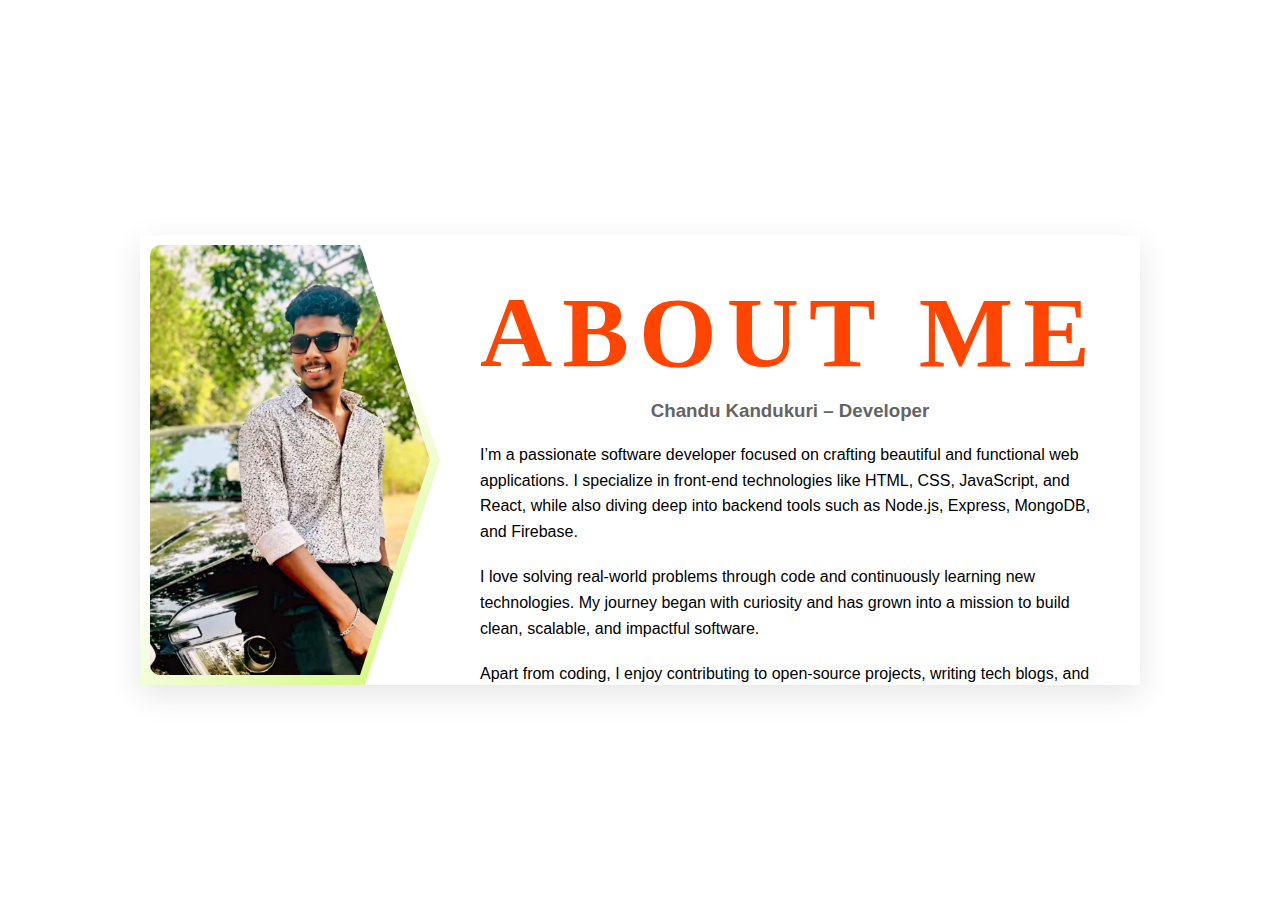
<file: about1.html>
<!DOCTYPE html>
<html lang="en">
  <head>
    <meta charset="UTF-8" />
    <meta name="viewport" content="width=device-width, initial-scale=1.0" />
    <title>About Me</title>
    
    <link rel="manifest" href="manifest.json" />
     <link rel="shortcut icon" href="icons/icon-512.png" type="image/x-icon" />
    <meta name="title" content="Portfolio of Chandu Kandukuri" />
    <meta name="google-site-verification" content="zI0psHcMlZ5K44WCOW4ydr1nfWEqlDMr83EnePJzVUo" />
    <meta name="description"
      content="A personal JavaScript portfolio showcasing responsive, interactive projects . Explore apps like Todo List, Clock and more." />
    <meta name="keywords"
      content="JavaScript projects, JavaScript portfolio, HTML CSS JavaScript, front-end developer, beginner JavaScript apps, web developer portfolio, responsive web apps, DOM manipulation, interactive web projects, todo app JavaScript, JavaScript clock app, JavaScript form validation, portfolio website, web development projects, coding portfolio, personal web developer site, open source JavaScript projects, codewithajoydas, ajoy das, Ajoy Das, Ajoy, codewithajoydas.live" />
    <meta name="robots" content="index, follow" />
    <meta http-equiv="Content-Type" content="text/html; charset=utf-8" />
    <meta name="language" content="English" />
    <meta name="revisit-after" content="7 days" />
    <meta name="author" content="Ajoy Das" />
    <meta property="og:title" content="Chandu Kandukuri – JavaScript Project Portfolio" />
    <meta property="og:description" content="Explore interactive JavaScript projects like Todo List, Clock, and more." />
    <meta property="og:image" content="../screenshots/31.png" />
    <meta property="og:image"
      content="https://raw.githubusercontent.com/Codewithajoydas/JAVASCRIPT-PROJECTS/refs/heads/main/icons/icon-512.png" />
    <meta property="og:url" content="https://codewithajoydas.github.io/JAVASCRIPT-PROJECTS/" />
    <meta property="og:type" content="website" />
    <meta property="og:site_name" content="Chandu Kandukuri" />
    
    <meta name="twitter:card" content="summary_large_image" />
    <meta name="twitter:title" content="Ajoy Das – JavaScript Project Portfolio" />
    <meta name="twitter:description" content="Responsive and interactive JavaScript apps made with HTML, CSS, and JS." />
    <meta name="twitter:image" content="https://codewithajoydas.github.io/JAVASCRIPT-PROJECTS/assets/preview.jpg" />
    <script async src="https://pagead2.googlesyndication.com/pagead/js/adsbygoogle.js?client=ca-pub-8386909400947159"
      crossorigin="anonymous"></script>
    <link rel="preconnect" href="https://fonts.googleapis.com" />
    <link rel="preconnect" href="https://fonts.gstatic.com" crossorigin />
    
    <link
      href="https://fonts.googleapis.com/css2?family=Playfair+Display:ital,wght@0,400..900;1,400..900&family=Quicksand:wght@300..700&family=Zain:ital,wght@0,200;0,300;0,400;0,700;0,800;0,900;1,300;1,400&display=swap"
      rel="stylesheet" />
    <link rel="canonical" href="https://codewithajoydas.live/#/about">
    <style>
      * {
        margin: 0;
        padding: 0;
        box-sizing: border-box;
      }

      body {
        font-family: Verdana, Geneva, Tahoma, sans-serif;
        color: var(--color);
        display: flex;
        justify-content: center;
        align-items: center;
        height: 100vh;
      }

      .about-container {
        margin-top: 20px;
        display: flex;
        height: 450px;
        max-width: 1000px;
        width: 100%;
        box-shadow: 0 10px 30px rgba(0, 0, 0, 0.1);
        position: relative;
        text-align: center;
        overflow: scroll;
      }

      .image-section {
        flex: 1;
        display: flex;
        justify-content: center;
        align-items: center;
        width: 300px;
        height: 450px;
        position: fixed;
        background: linear-gradient(
          -40deg,
          rgba(173, 243, 8, 0.581),
          transparent 50%
        );
        clip-path: polygon(0% 0%, 75% 0%, 100% 50%, 75% 100%, 0% 100%);
        padding: 10px;
        overflow: visible;
        object-fit: cover;
      }

      .image-section img {
        width: 100%;
        height: 100%;
        object-fit: cover;
        cursor: pointer;
        border-radius: 10px 0 0 10px;
        /* filter: grayscale(100%) contrast(1.2); */
        transition: all 0.3s ease-in-out;
        clip-path: polygon(0% 0%, 75% 0%, 100% 50%, 75% 100%, 0% 100%);
        border: 1px;
      }

      .image-section img:hover {
        filter: grayscale(0);
        transform: scale(1.1);
      }

      .content-section {
        flex: 2;
        margin-left: 300px;
        padding: 40px;
        text-align: left;
      }

      .content-section h1 {
        margin-bottom: 10px;
        text-align: center;
        font-size: clamp(50px, 8vw, 100px);
        color:orangered;
        letter-spacing: 10px;
        font-weight: bolder;
        font-family: "Times New Roman", Times, serif !important;
      }

      .content-section h3 {
        color: #646464;
        margin-bottom: 20px;
        text-align: center;
      }

      .content-section p {
        line-height: 1.6;
        margin-bottom: 20px;
      }

      .social-icons {
        margin-top: 20px;
        display: flex;
        justify-content: center;
        align-items: center;
        gap: 30px;
        transition: all 1s;
      }
      .social-icons a svg {
        width: 30px;
        height: 30px;
      }
      .social-icons a:nth-child(1):hover svg {
        fill: rgb(52, 52, 52);
      }

      .social-icons a:nth-child(2):hover svg {
        fill: #ff0069;
      }
      .social-icons a:nth-child(3):hover svg {
        fill: #ff4500;
      }
      .social-icons a:nth-child(4):hover svg {
        fill: #ea4335;
      }
      .social-icons a {
        text-decoration: none;
        width: 50px;
        height: 50px;
        display: flex;
        justify-content: center;
        align-items: center;
        border-radius: 50%;
        box-shadow: 4px 4px 10px rgba(0, 0, 0, 0.187);
        transition: all 3s ease;
        margin: 15px;
        z-index: 1000;
      }
      .social-icons a:hover {
        box-shadow: inset 4px 4px 10px var(--bg-color),
          2px 2px 7px var(--dark-text-color);
      }

      /* Responsive */
      @media screen and (max-width: 900px) {
        .about-container {
          flex-direction: column;
          height: auto;
          padding: 0px 10px;
          li {
            list-style: none;
          }
        }

        .image-section {
          width: 100%;
          height: auto;
          margin-bottom: 20px;
          position: relative;
          clip-path: none;
          aspect-ratio: 9/4;
          object-fit: cover;
        }

        .image-section img {
          z-index: 0 !important;
          object-fit: cover;
          aspect-ratio: 9/4;
          clip-path: none;
          width: 100%;
          height: auto;
          border-radius: 10px;
        }

        .content-section {
          margin-left: 0;
          padding: 20px;
        }

        body {
          display: block;
          overflow: auto;
        }
        .social-icons a {
        text-decoration: none;
        width: 50px;
        height: 50px;
        display: flex;
        justify-content: center;
        align-items: center;
        border-radius: 50%;
        box-shadow: 4px 4px 10px rgba(0, 0, 0, 0.187);
        transition: all 3s ease;
        z-index: 1000;
      }
      .social-icons a svg {
        width: 20px;
        height: 20px;
      }
      .social-icons {
        margin-top: 20px;
        display: flex;
        justify-content: center;
        align-items: center;
        gap: 10px !important;
        transition: all 1s;
      }
      }

      /* Loader styles */
    </style>
  </head>
  <body>
    <!-- Main Content -->
    <div class="about-container">
      <div class="image-section">
       <img src="img.png.jpg" alt="codewithajoydas.live - Ajoy Das" loading="lazy" /> 
      </div>
      <div class="content-section">
        <h1>ABOUT ME</h1>
        <h3>Chandu Kandukuri – Developer</h3>
        <p>
          I’m a passionate software developer focused on crafting beautiful and
          functional web applications. I specialize in front-end technologies
          like HTML, CSS, JavaScript, and React, while also diving deep into
          backend tools such as Node.js, Express, MongoDB, and Firebase.
        </p>
        <p>
          I love solving real-world problems through code and continuously
          learning new technologies. My journey began with curiosity and has
          grown into a mission to build clean, scalable, and impactful software.
        </p>
        <p>
          Apart from coding, I enjoy contributing to open-source projects,
          writing tech blogs, and mentoring fellow developers. I also have a
          strong interest in UI/UX design and often experiment with design
          systems to enhance user experience.
        </p>

        <ul style="line-height: 2">
          <li>
            <strong>Education:</strong> b.Sc in Software Engineering (Expected
            2026)
          </li>
          <li><strong>Location:</strong> India</li>
          <li>
            <strong>Experience:</strong> 2+ years in full-stack web development
          </li>
          <li>
            <strong>Current Focus:</strong> Building AI-based web tools and SaaS
            apps
          </li>
        </ul>

        <div class="social-icons">
          <a
            href="https://github.com/dashboard"
            title="Githib-Chandu Kandukuri"
            aria-label="github"
            target="_blank"
          >
            <svg
              role="img"
              viewBox="0 0 24 24"
              xmlns="http://www.w3.org/2000/svg"
            >
              <title>Refined GitHub</title>
              <path
                d="M18.906.614a3.4 3.4 0 0 0-.896.127c-.955.262-1.824.76-2.646 1.302a13.7 13.7 0 0 0-6.807-.002A11 11 0 0 0 6.71 1.016C6.136.78 5.526.585 4.899.622c-.113.01-.263.013-.315.135a5.8 5.8 0 0 0-.422 1.737 4.8 4.8 0 0 0 .223 1.923 5.4 5.4 0 0 0-1.36 3.053c-.05.453-.036.91-.015 1.365-.934-.237-1.93-.278-2.867-.035-.11.025-.174.16-.128.261.036.092.146.14.238.111.912-.232 1.881-.177 2.783.074q.045.412.107.821c-.798-.196-1.635-.093-2.42.11-.14.033-.18.238-.071.328.083.08.205.04.303.015.74-.18 1.536-.258 2.275-.027.072.248.13.5.226.741l.316.715c.321.63.806 1.167 1.365 1.596a6.8 6.8 0 0 0 1.73.942c.727.277 1.49.449 2.258.571a3.3 3.3 0 0 0-.376.498 3.2 3.2 0 0 0-.335.795c-.43.007-.865.05-1.288-.045a1.95 1.95 0 0 1-.864-.452 3.6 3.6 0 0 1-.62-.739 1 1 0 0 0-.618-.43.73.73 0 0 0-.57.11.67.67 0 0 0-.256.406c-.051.221-.011.452.059.665.122.365.351.687.626.954.485.467 1.089.799 1.726 1.006.535.17 1.112.257 1.667.143-.003.99.003 1.979-.003 2.968-.024.232-.134.45-.28.628-.1.128-.23.231-.377.301-.128.056-.268.102-.362.212a.43.43 0 0 0-.097.422.41.41 0 0 0 .265.25c.148.05.306.039.46.036.45-.013.907-.1 1.306-.318.55-.294.95-.897.925-1.532-.002-.679-.022-1.357-.032-2.036-.003-.385-.018-.771.016-1.155.028 1.009.034 2.019.054 3.028.002.324-.001.654-.09.97a1.8 1.8 0 0 1-.365.682c-.098.12-.226.22-.295.362-.06.114-.07.26.001.37.084.143.254.197.409.22.33.041.657-.073.95-.218a2.16 2.16 0 0 0 .86-.783c.209-.338.308-.736.316-1.13.01-.584.008-1.167.017-1.75.035-.297.021-.596.028-.894.005.175.003.35.004.525-.027.534-.003 1.07-.004 1.604.01.31-.013.624.049.93.062.324.195.636.398.897.234.3.551.53.902.678.294.123.63.204.943.105.156-.044.296-.18.3-.35.003-.169-.105-.312-.22-.427a1.87 1.87 0 0 1-.524-1.36V18.47c.004-.27-.012-.54.014-.809.049.405.034.814.033 1.22.004.733-.003 1.466.004 2.2.015.41.18.822.48 1.108.346.337.824.5 1.295.565q.36.05.719.026c.182-.016.37-.137.408-.324.039-.176-.059-.355-.2-.457-.093-.075-.215-.095-.318-.153-.292-.16-.5-.451-.588-.77-.045-.138-.022-.284-.028-.426.001-.89-.007-1.782.008-2.672.483.097.983.043 1.455-.084a4.6 4.6 0 0 0 1.794-.94c.334-.29.618-.651.761-1.073.068-.205.11-.426.068-.641a.7.7 0 0 0-.233-.414.72.72 0 0 0-.583-.137 1 1 0 0 0-.632.431c-.206.314-.445.612-.744.841a1.9 1.9 0 0 1-.718.346c-.43.103-.876.059-1.314.051a3.9 3.9 0 0 0-.72-1.269c-.032-.022.018-.042.036-.041 1.228-.18 2.453-.528 3.514-1.188a5.15 5.15 0 0 0 1.638-1.593 3 3 0 0 0 .21-.383c.096-.214.203-.423.285-.644a8 8 0 0 0 .218-.725c.661-.228 1.38-.193 2.057-.057q.187.037.375.084c.07.017.154.017.21-.036.104-.084.073-.278-.054-.323-.81-.218-1.677-.314-2.5-.104a9 9 0 0 0 .109-.792c0-.031.038-.032.06-.041.903-.252 1.874-.306 2.788-.073.12.038.227-.057.263-.165v-.037c-.031-.073-.074-.156-.16-.173-.956-.246-1.971-.197-2.92.052.038-.68.033-1.37-.125-2.037a5.5 5.5 0 0 0-1.251-2.399c.386-1.133.283-2.39-.134-3.499-.04-.105-.07-.249-.204-.27q-.15-.03-.3-.032"
              />
            </svg>
          </a>
          <a
            href="https://www.instagram.com/?hl=en"
            title="Instagram-Chandu Kandukuri"
            aria-label="Instagram"
            target="_blank"
          >
            <svg
              role="img"
              viewBox="0 0 24 24"
              xmlns="http://www.w3.org/2000/svg"
            >
              <title>Instagram</title>
              <path
                d="M7.0301.084c-1.2768.0602-2.1487.264-2.911.5634-.7888.3075-1.4575.72-2.1228 1.3877-.6652.6677-1.075 1.3368-1.3802 2.127-.2954.7638-.4956 1.6365-.552 2.914-.0564 1.2775-.0689 1.6882-.0626 4.947.0062 3.2586.0206 3.6671.0825 4.9473.061 1.2765.264 2.1482.5635 2.9107.308.7889.72 1.4573 1.388 2.1228.6679.6655 1.3365 1.0743 2.1285 1.38.7632.295 1.6361.4961 2.9134.552 1.2773.056 1.6884.069 4.9462.0627 3.2578-.0062 3.668-.0207 4.9478-.0814 1.28-.0607 2.147-.2652 2.9098-.5633.7889-.3086 1.4578-.72 2.1228-1.3881.665-.6682 1.0745-1.3378 1.3795-2.1284.2957-.7632.4966-1.636.552-2.9124.056-1.2809.0692-1.6898.063-4.948-.0063-3.2583-.021-3.6668-.0817-4.9465-.0607-1.2797-.264-2.1487-.5633-2.9117-.3084-.7889-.72-1.4568-1.3876-2.1228C21.2982 1.33 20.628.9208 19.8378.6165 19.074.321 18.2017.1197 16.9244.0645 15.6471.0093 15.236-.005 11.977.0014 8.718.0076 8.31.0215 7.0301.0839m.1402 21.6932c-1.17-.0509-1.8053-.2453-2.2287-.408-.5606-.216-.96-.4771-1.3819-.895-.422-.4178-.6811-.8186-.9-1.378-.1644-.4234-.3624-1.058-.4171-2.228-.0595-1.2645-.072-1.6442-.079-4.848-.007-3.2037.0053-3.583.0607-4.848.05-1.169.2456-1.805.408-2.2282.216-.5613.4762-.96.895-1.3816.4188-.4217.8184-.6814 1.3783-.9003.423-.1651 1.0575-.3614 2.227-.4171 1.2655-.06 1.6447-.072 4.848-.079 3.2033-.007 3.5835.005 4.8495.0608 1.169.0508 1.8053.2445 2.228.408.5608.216.96.4754 1.3816.895.4217.4194.6816.8176.9005 1.3787.1653.4217.3617 1.056.4169 2.2263.0602 1.2655.0739 1.645.0796 4.848.0058 3.203-.0055 3.5834-.061 4.848-.051 1.17-.245 1.8055-.408 2.2294-.216.5604-.4763.96-.8954 1.3814-.419.4215-.8181.6811-1.3783.9-.4224.1649-1.0577.3617-2.2262.4174-1.2656.0595-1.6448.072-4.8493.079-3.2045.007-3.5825-.006-4.848-.0608M16.953 5.5864A1.44 1.44 0 1 0 18.39 4.144a1.44 1.44 0 0 0-1.437 1.4424M5.8385 12.012c.0067 3.4032 2.7706 6.1557 6.173 6.1493 3.4026-.0065 6.157-2.7701 6.1506-6.1733-.0065-3.4032-2.771-6.1565-6.174-6.1498-3.403.0067-6.156 2.771-6.1496 6.1738M8 12.0077a4 4 0 1 1 4.008 3.9921A3.9996 3.9996 0 0 1 8 12.0077"
              />
            </svg>
          </a>
          <a
            href=""
            target="_blank"
            title="Reddit-codewithajoydas"
            aria-label="Reddit"
          >
            <svg
              role="img"
              viewBox="0 0 24 24"
              xmlns="http://www.w3.org/2000/svg"
            >
              <title>Reddit</title>
              <path
                d="M12 0C5.373 0 0 5.373 0 12c0 3.314 1.343 6.314 3.515 8.485l-2.286 2.286C.775 23.225 1.097 24 1.738 24H12c6.627 0 12-5.373 12-12S18.627 0 12 0Zm4.388 3.199c1.104 0 1.999.895 1.999 1.999 0 1.105-.895 2-1.999 2-.946 0-1.739-.657-1.947-1.539v.002c-1.147.162-2.032 1.15-2.032 2.341v.007c1.776.067 3.4.567 4.686 1.363.473-.363 1.064-.58 1.707-.58 1.547 0 2.802 1.254 2.802 2.802 0 1.117-.655 2.081-1.601 2.531-.088 3.256-3.637 5.876-7.997 5.876-4.361 0-7.905-2.617-7.998-5.87-.954-.447-1.614-1.415-1.614-2.538 0-1.548 1.255-2.802 2.803-2.802.645 0 1.239.218 1.712.585 1.275-.79 2.881-1.291 4.64-1.365v-.01c0-1.663 1.263-3.034 2.88-3.207.188-.911.993-1.595 1.959-1.595Zm-8.085 8.376c-.784 0-1.459.78-1.506 1.797-.047 1.016.64 1.429 1.426 1.429.786 0 1.371-.369 1.418-1.385.047-1.017-.553-1.841-1.338-1.841Zm7.406 0c-.786 0-1.385.824-1.338 1.841.047 1.017.634 1.385 1.418 1.385.785 0 1.473-.413 1.426-1.429-.046-1.017-.721-1.797-1.506-1.797Zm-3.703 4.013c-.974 0-1.907.048-2.77.135-.147.015-.241.168-.183.305.483 1.154 1.622 1.964 2.953 1.964 1.33 0 2.47-.81 2.953-1.964.057-.137-.037-.29-.184-.305-.863-.087-1.795-.135-2.769-.135Z"
              />
            </svg>
          </a>
          <a
            href="mailto:chandukandukuri98@gmail.com"
            target="_blank"
            title="Email-codewithajoydas"
            aria-label="Email"
          >
            <svg
              role="img"
              viewBox="0 0 24 24"
              xmlns="http://www.w3.org/2000/svg"
            >
              <title>Gmail</title>
              <path
                d="M24 5.457v13.909c0 .904-.732 1.636-1.636 1.636h-3.819V11.73L12 16.64l-6.545-4.91v9.273H1.636A1.636 1.636 0 0 1 0 19.366V5.457c0-2.023 2.309-3.178 3.927-1.964L5.455 4.64 12 9.548l6.545-4.91 1.528-1.145C21.69 2.28 24 3.434 24 5.457z"
              />
            </svg>
          </a>
        </div>
      </div>
    </div>

    <script></script>
  </body>
</html>
</file>
